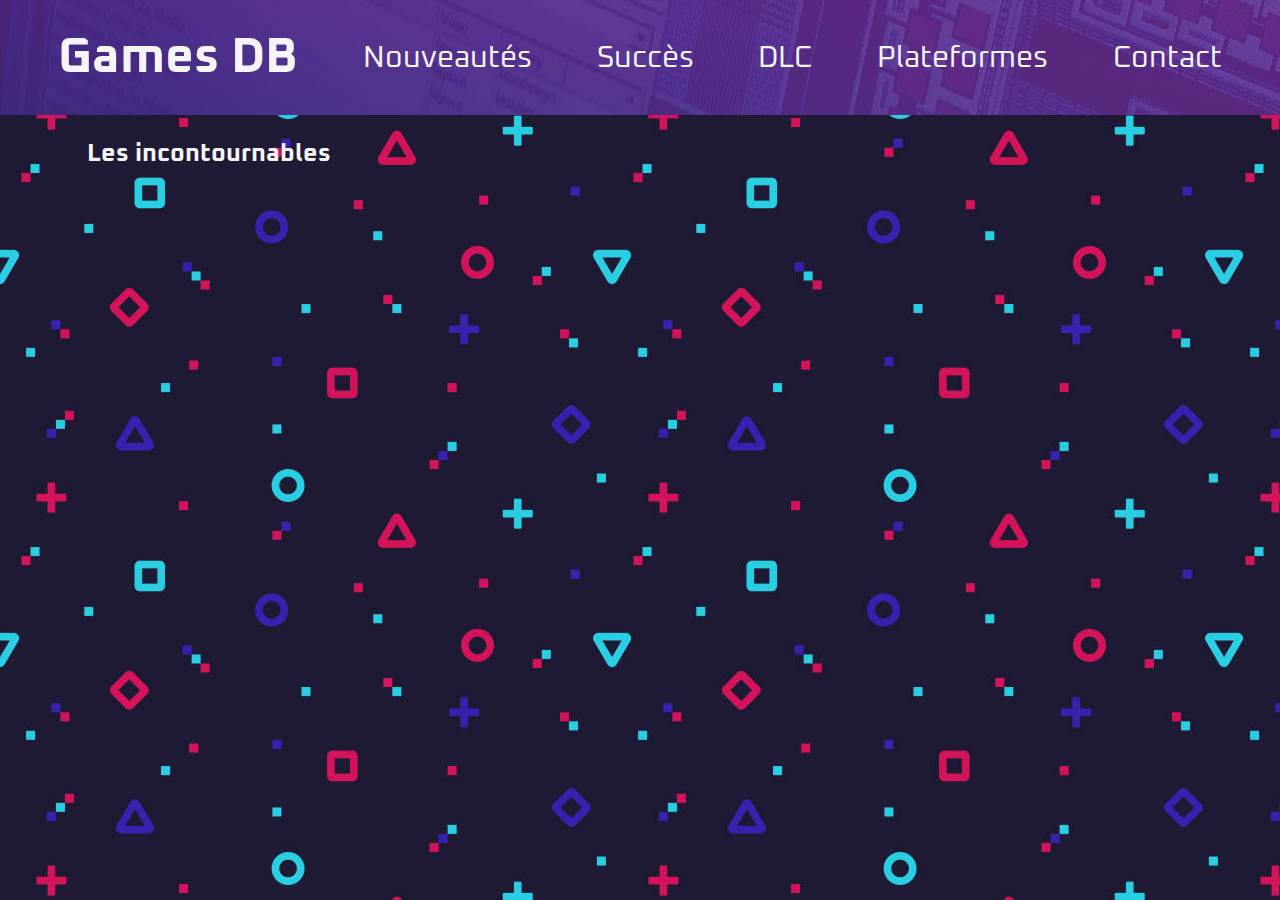
<file: index.html>
<!DOCTYPE html>
<html lang="fr">
    <head>
        <meta charset="UTF-8">
        <meta http-equiv="X-UA-Compatible" content="IE=edge">
        <meta name="viewport" content="width=device-width, initial-scale=1.0">
        <title>Games DB - Home</title>
        <!-- google font -->
        <link rel="preconnect" href="https://fonts.googleapis.com">
        <link rel="preconnect" href="https://fonts.gstatic.com" crossorigin>
        <link href="https://fonts.googleapis.com/css2?family=Oxanium&display=swap" rel="stylesheet">
        <!-- import css -->
        <link rel="stylesheet" href="css/style.css">
    </head>
    <body>
        <header>
            <nav>
                <h1>Games DB</h1>
                <a href="./pages/new.html">Nouveautés</a>
                <a href="./pages/achievements.html">Succès</a>
                <a href="./pages/additions.html">DLC</a>
                <a href="./pages/platform.html">Plateformes</a>
                <a href="./pages/contact.html">Contact</a>
            </nav>
        </header>

        <main>
            <aside>
                <p id="identity"></p>
            </aside>
            <h2>Les incontournables</h2>

            <section id="gamesCards">

            </section>
        </main>

        <script type="module" src="js/main.js"></script>
    </body>
</html>
</file>
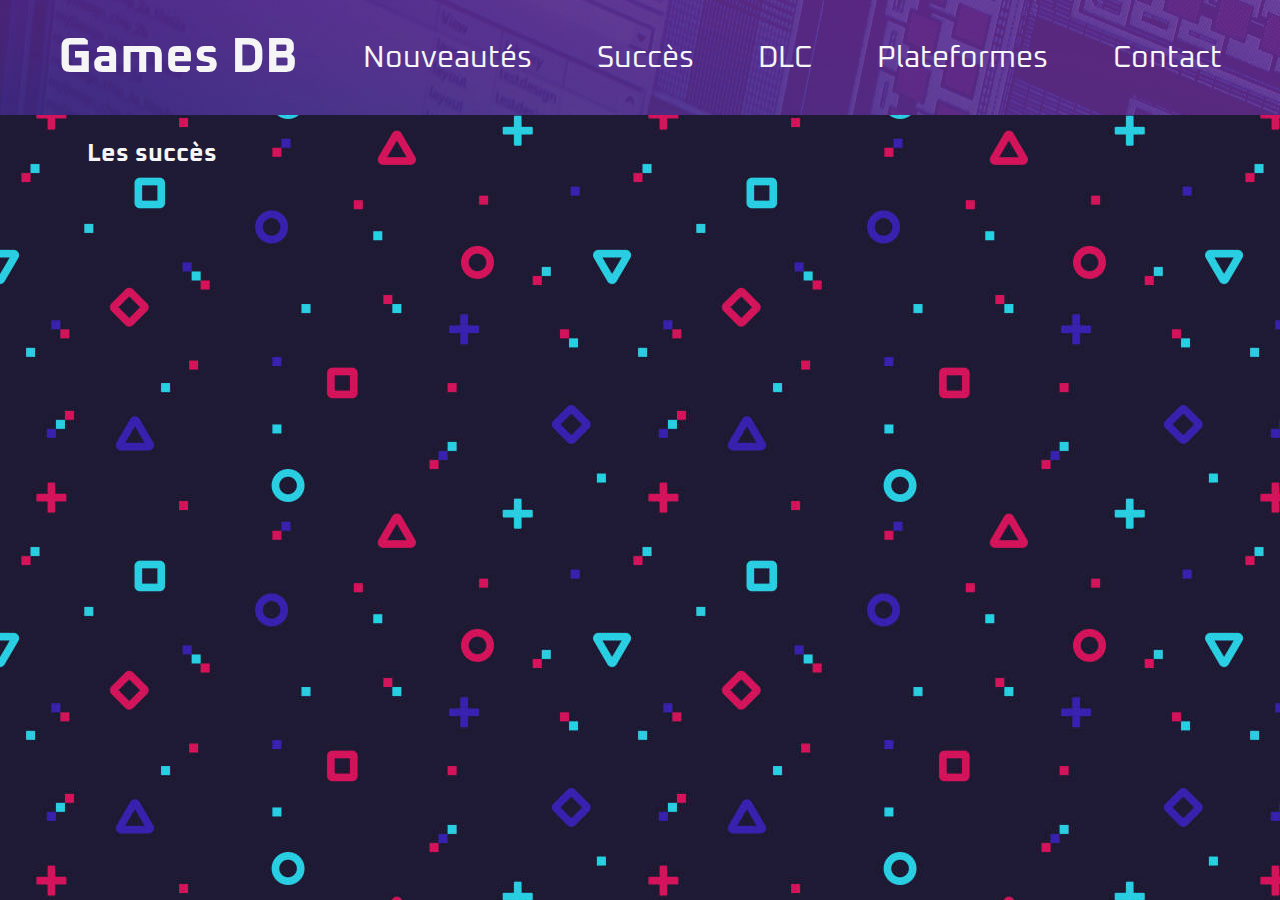
<file: pages/achievements.html>
<!DOCTYPE html>
<html lang="fr">
    <head>
        <meta charset="UTF-8">
        <meta http-equiv="X-UA-Compatible" content="IE=edge">
        <meta name="viewport" content="width=device-width, initial-scale=1.0">
        <title>Games DB - Succès</title>
        <!-- google font -->
        <link rel="preconnect" href="https://fonts.googleapis.com">
        <link rel="preconnect" href="https://fonts.gstatic.com" crossorigin>
        <link href="https://fonts.googleapis.com/css2?family=Oxanium&display=swap" rel="stylesheet">
        <!-- import css -->
        <link rel="stylesheet" href="../css/style.css">
    </head>
    <body>
        <header>
            <nav>
                <h1><a href="../index.html">Games DB</a></h1>
                <a href="./new.html">Nouveautés</a>
                <a href="./additions.html">Succès</a>
                <a href="./additions.html">DLC</a>
                <a href="./platform.html">Plateformes</a>
                <a href="./contact.html">Contact</a>
            </nav>
        </header>

        <main>
            <h2>Les succès</h2>

            <section id="achievementsCards">

            </section>
        </main>

        <script type="module" src="../js/main.js"></script>
    </body>
</html>
</file>
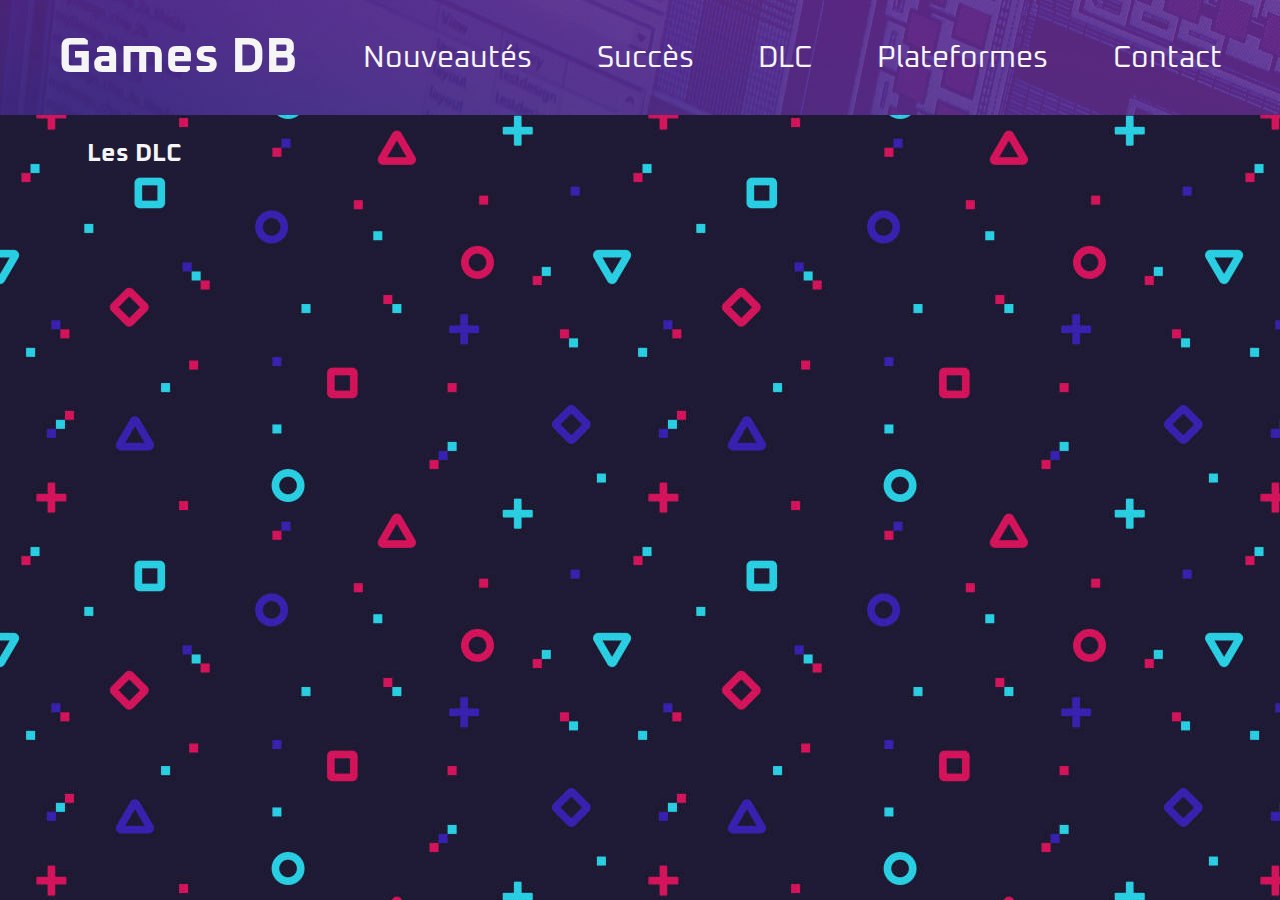
<file: pages/additions.html>
<!DOCTYPE html>
<html lang="fr">
    <head>
        <meta charset="UTF-8">
        <meta http-equiv="X-UA-Compatible" content="IE=edge">
        <meta name="viewport" content="width=device-width, initial-scale=1.0">
        <title>Games DB - DLC</title>
        <!-- google font -->
        <link rel="preconnect" href="https://fonts.googleapis.com">
        <link rel="preconnect" href="https://fonts.gstatic.com" crossorigin>
        <link href="https://fonts.googleapis.com/css2?family=Oxanium&display=swap" rel="stylesheet">
        <!-- import css -->
        <link rel="stylesheet" href="../css/style.css">
    </head>
    <body>
        <header>
            <nav>
                <h1><a href="../index.html">Games DB</a></h1>
                <a href="./new.html">Nouveautés</a>
                <a href="./achievements.html">Succès</a>
                <a href="#">DLC</a>
                <a href="./platform.html">Plateformes</a>
                <a href="./contact.html">Contact</a>
            </nav>
        </header>

        <main>
            <h2>Les DLC</h2>

            <section id="additionsCards">

            </section>
        </main>

        <script type="module" src="../js/main.js"></script>
    </body>
</html>
</file>
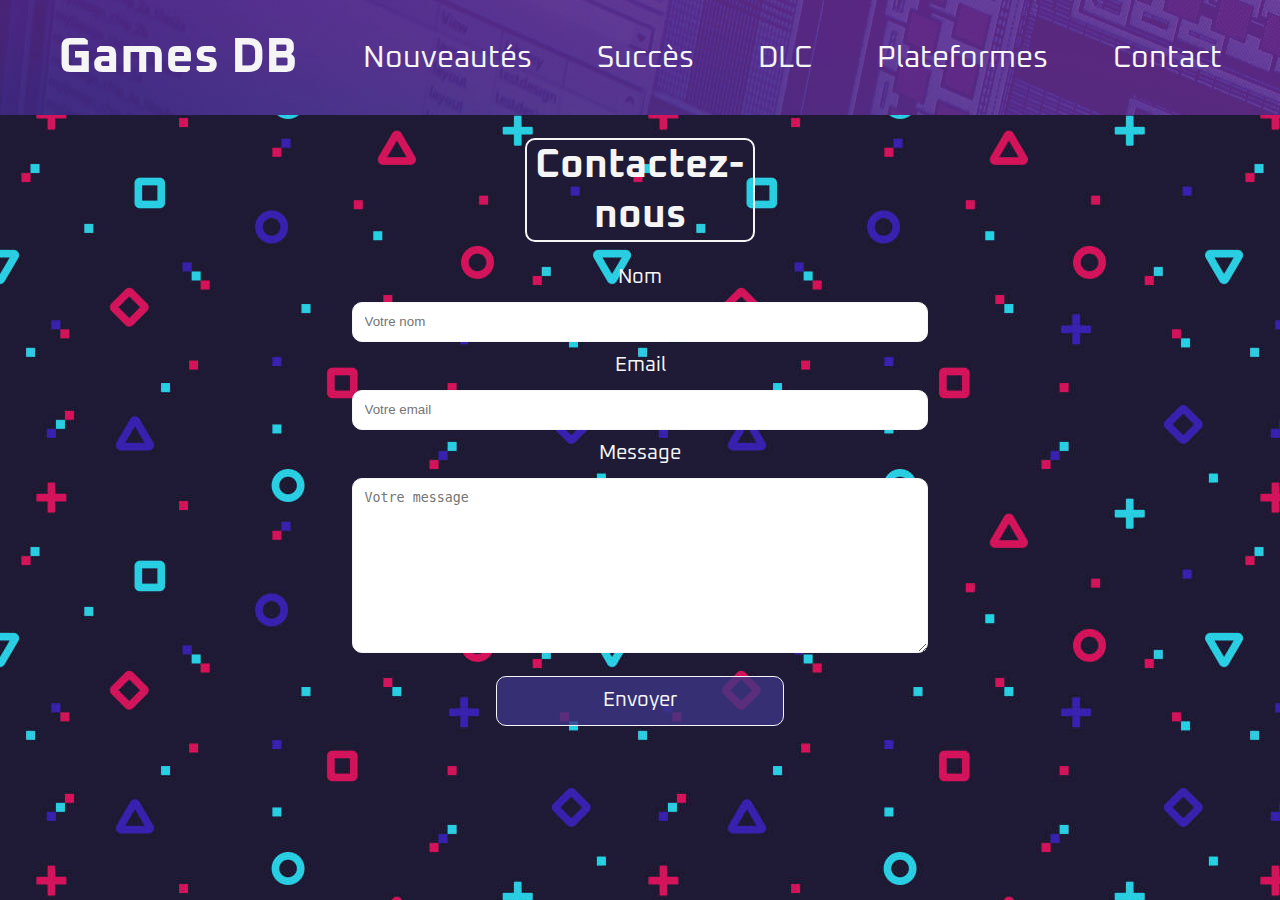
<file: pages/contact.html>
<!DOCTYPE html>
<html lang="fr">
    <head>
        <meta charset="UTF-8">
        <meta http-equiv="X-UA-Compatible" content="IE=edge">
        <meta name="viewport" content="width=device-width, initial-scale=1.0">
        <title>Games DB - Contact</title>
        <!-- google font -->
        <link rel="preconnect" href="https://fonts.googleapis.com">
        <link rel="preconnect" href="https://fonts.gstatic.com" crossorigin>
        <link href="https://fonts.googleapis.com/css2?family=Oxanium&display=swap" rel="stylesheet">
        <!-- import css -->
        <link rel="stylesheet" href="../css/style.css">
    </head>
    <body>
        <header>
            <nav>
                <h1><a href="../index.html">Games DB</a></h1>
                <a href="./new.html">Nouveautés</a>
                <a href="./achievements.html">Succès</a>
                <a href="./additions.html">DLC</a>
                <a href="./platform.html">Plateformes</a>
                <a href="#">Contact</a>
            </nav>
        </header>

        <main>
            <h2 id="contactUs">Contactez-nous</h2>

            <form action="">
                <label for="name">Nom</label>
                <input type="text" name="name" id="name" placeholder="Votre nom">
                <label for="email">Email</label>
                <input type="email" name="email" id="email" placeholder="Votre email">
                <label for="message">Message</label>
                <textarea name="message" id="message" cols="30" rows="10" placeholder="Votre message"></textarea>
                <input id="btnsend" type="submit" value="Envoyer">

            </form>
        </main>

        <script type="module" src="../js/main.js"></script>
    </body>
</html>
</file>
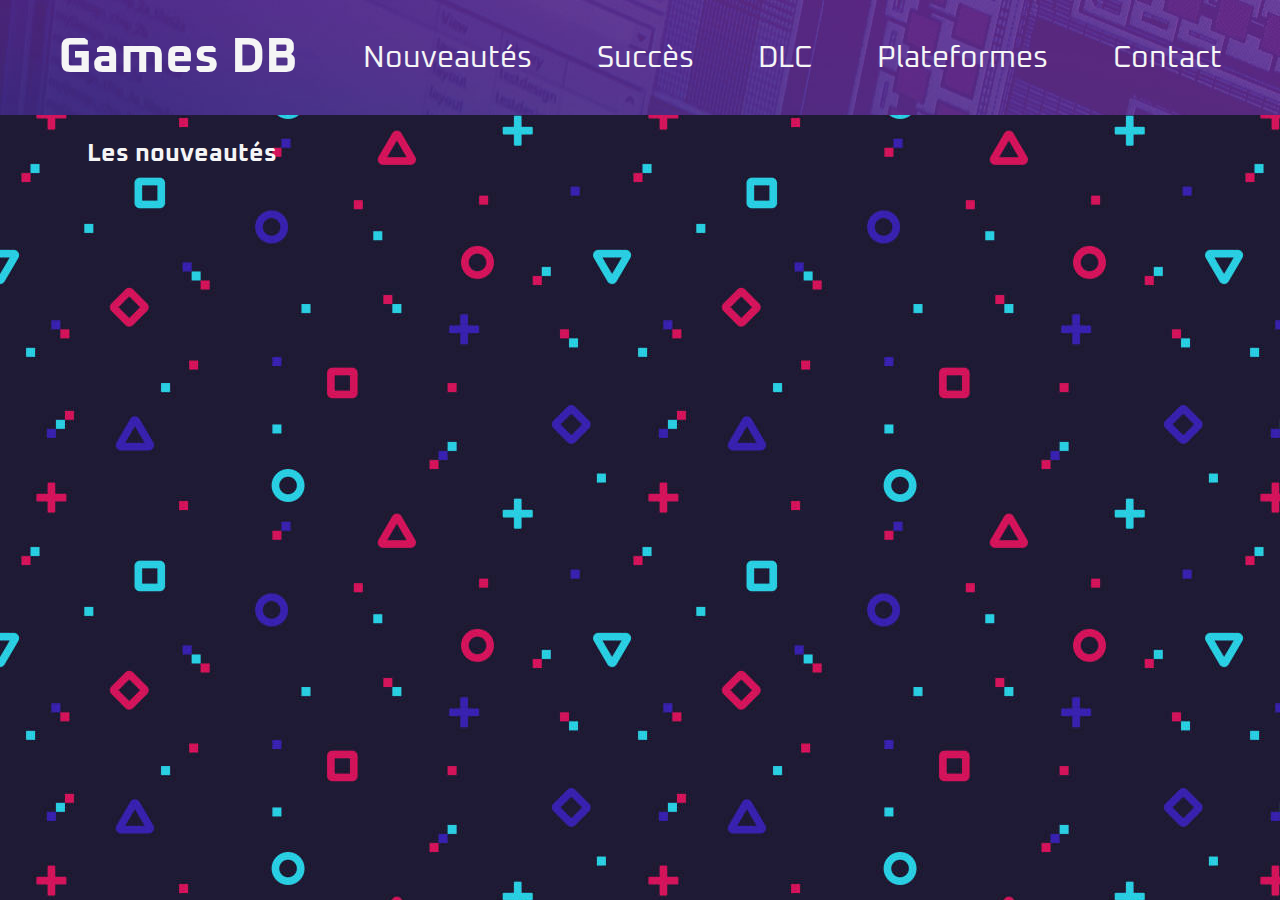
<file: pages/new.html>
<!DOCTYPE html>
<html lang="fr">
    <head>
        <meta charset="UTF-8">
        <meta http-equiv="X-UA-Compatible" content="IE=edge">
        <meta name="viewport" content="width=device-width, initial-scale=1.0">
        <title>Games DB - Nouveautés</title>
        <!-- google font -->
        <link rel="preconnect" href="https://fonts.googleapis.com">
        <link rel="preconnect" href="https://fonts.gstatic.com" crossorigin>
        <link href="https://fonts.googleapis.com/css2?family=Oxanium&display=swap" rel="stylesheet">
        <!-- import css -->
        <link rel="stylesheet" href="../css/style.css">
    </head>
    <body>
        <header>
            <nav>
                <h1><a href="../index.html">Games DB</a></h1>
                <a href="#">Nouveautés</a>
                <a href="./achievements.html">Succès</a>
                <a href="./additions.html">DLC</a>
                <a href="./platform.html">Plateformes</a>
                <a href="./contact.html">Contact</a>
            </nav>
        </header>

        <main>
            <h2>Les nouveautés</h2>

            <section id="gamesCards">

            </section>
        </main>

        <script type="module" src="../js/main.js"></script>
    </body>
</html>
</file>
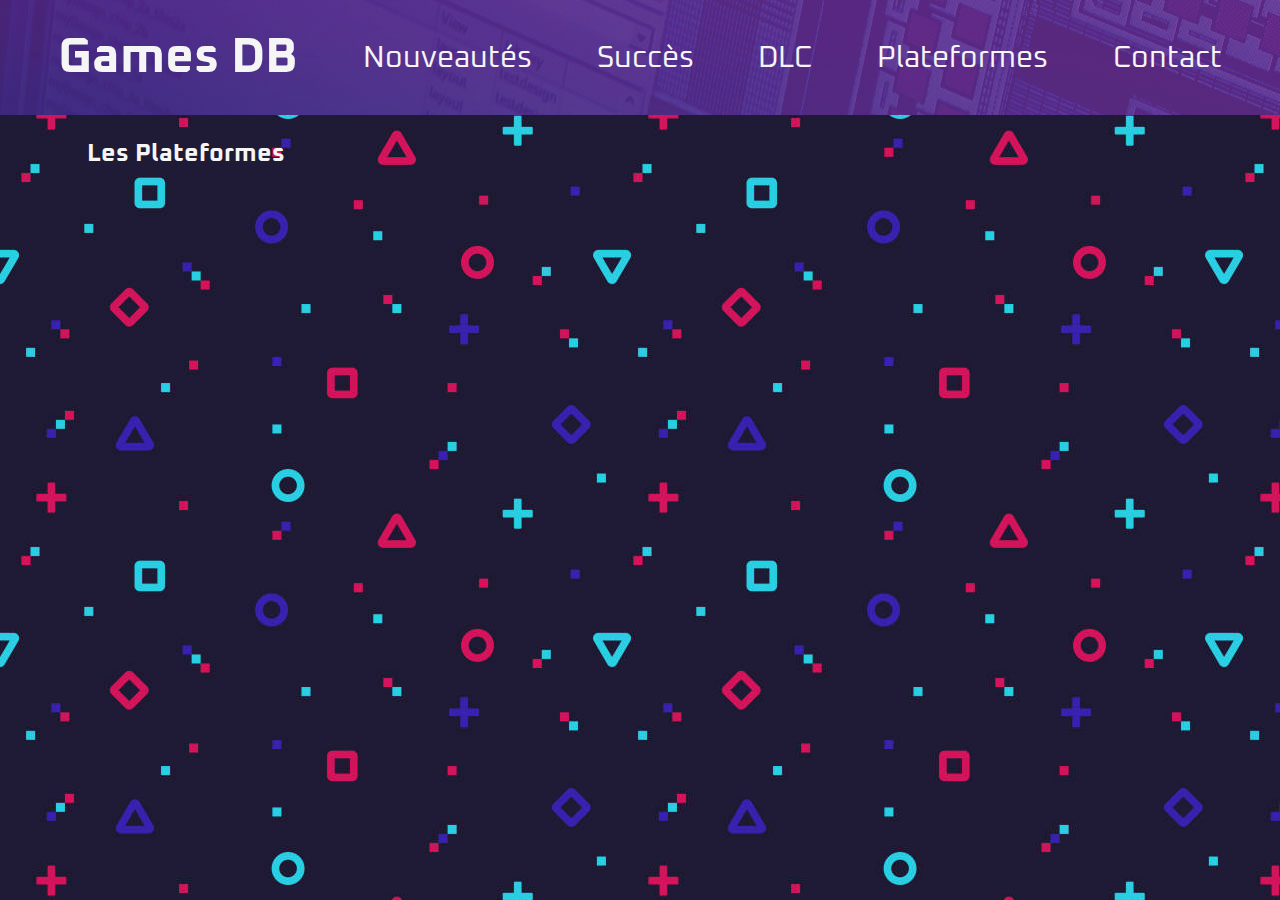
<file: pages/platform.html>
<!DOCTYPE html>
<html lang="fr">
    <head>
        <meta charset="UTF-8">
        <meta http-equiv="X-UA-Compatible" content="IE=edge">
        <meta name="viewport" content="width=device-width, initial-scale=1.0">
        <title>Games DB - Nouveautés</title>
        <!-- google font -->
        <link rel="preconnect" href="https://fonts.googleapis.com">
        <link rel="preconnect" href="https://fonts.gstatic.com" crossorigin>
        <link href="https://fonts.googleapis.com/css2?family=Oxanium&display=swap" rel="stylesheet">
        <!-- import css -->
        <link rel="stylesheet" href="../css/style.css">
    </head>
    <body>
        <header>
            <nav>
                <h1><a href="../index.html">Games DB</a></h1>
                <a href="./new.html">Nouveautés</a>
                <a href="./achievements.html">Succès</a>
                <a href="./additions.html">DLC</a>
                <a href="#">Plateformes</a>
                <a href="./contact.html">Contact</a>
            </nav>
        </header>

        <main>
            <h2>Les Plateformes</h2>

            <section id="platformCards">

            </section>
        </main>

        <script type="module" src="../js/main.js"></script>
    </body>
</html>
</file>
<file: css/style.css>
* {
    margin: 0;
    padding: 0;
    box-sizing: border-box;
}

html {
    font-size: 62.5%;
}

body {
    background: url('../img/bg.jpg') fixed;
}

header {
    background: url('../img/header.jpg') no-repeat;
    padding: 2%;
}

h1 {
    color: whitesmoke;
    text-align: center;
    font-size: 5rem;
}

nav {
    display: flex;
    justify-content: space-around;
    align-items: center;
    font-family: 'Oxanium', cursive;
    font-size: 3rem;
}

nav a {
    text-decoration: none;
    color: whitesmoke;
}

nav a:hover {
    transform: scale(1.05);
}

main {
    width: 90%;
    margin: 0 auto;
}

h2 {
    margin: 2% 0 0 2%;
    color: whitesmoke;
    font-family: 'Oxanium', cursive;
    font-size: 2.5rem;
}

#gamesCards {
    display: flex;
    flex-wrap: wrap;
    justify-content: space-around;
}

.gameCard {
    background-color: rgba(60,52,132,0.8);
    width: 30%;
    border-radius: 10px;
    margin: 1%;
}

.gameImg {
    width: 100%;
    height: 40%;
    border-top-left-radius: 10px;
    border-top-right-radius: 10px;
}

.gamePlatform {
    color: whitesmoke;
    font-family: 'Oxanium', cursive;
    font-size: 1.5rem;
    text-align: left;
}

.titleMeta {
    display: flex;
    justify-content: space-around;
    align-items: center;
}

.title {
    text-align: center;
    font-size: 2rem;
}

.gameMetacritic {
    border: 2px solid green;
    padding: 1%;
    border-radius: 50%;
    color: whitesmoke;
    font-family: 'Oxanium', cursive;
    font-size: 1.5rem;
}

.gameCard p {
    color: whitesmoke;
    font-family: 'Oxanium', cursive;
    font-size: 1.5rem;
    text-align: left;
}

.gameDate, .gameGenres, .screenTxt, .zoneImg {
    margin: 5% 0 0 2%;
}

.gameDate::before {
    content: "Date de sortie: ";
}

.gameGenres::before {
    content: "Genres: ";
}

.zoneImg {
    display: flex;
    justify-content: center;
    align-items: center;
}

.gameScreenshots {
    border: 1px solid whitesmoke;
    width: 70%;
    margin: 3%;
}

#platformCards, #achievementsCards, #additionsCards {
    display: flex;
    flex-wrap: wrap;
    justify-content: space-around;
    align-items: center;
    text-align: center;
}

.platformCard, .achievementsCard, .dlcCard {
    background-color: rgba(60,52,132,0.8);
    width: 30%;
    border-radius: 10px;
    margin: 1%;
}

.achievementsName {
    color: whitesmoke;
    font-family: 'Oxanium', cursive;
    font-size: 2.5rem;
}

.divDivider {
    width: 80%;
    margin: 2% auto;
    border: 1px solid whitesmoke;
}

.achievementsDescription, .dlcDate, .dlcNote {
    color: whitesmoke;
    font-family: 'Oxanium', cursive;
    font-size: 1.5rem;
    padding: 5%;
}

.dlcDate::before {
    content: "Date de sortie: ";
}

.dlcNote::before {
    content: "Note: ";
}

.dlcImg {
    width: 100%;
    border-top-left-radius: 10px;
    border-top-right-radius: 10px;
}

#contactUs {
    text-align: center;
    font-size: 4rem;
    border: 2px solid whitesmoke;
    width: 20%;
    margin: 2% auto;
    border-radius: 10px;
}

form {
    display: flex;
    flex-direction: column;
    justify-content: space-around;
    align-items: center;
    width: 50%;
    margin: 0 auto;
}

form label {
    color: whitesmoke;
    font-family: 'Oxanium', cursive;
    font-size: 2rem;
}

form input[type="text"], form input[type="email"], form textarea {
    width: 100%;
    padding: 2%;
    border: 1px solid whitesmoke;
    border-radius: 10px;
    margin: 2% 0;
}

form input[type="submit"] {
    width: 50%;
    padding: 2%;
    border: 1px solid whitesmoke;
    border-radius: 10px;
    margin: 2% 0;
    font-family: 'Oxanium', cursive;
    font-size: 2rem;
    color: whitesmoke;
    background-color: rgba(60,52,132,0.8);
}

#identity {
    margin: 2%;
    border: 1px solid whitesmoke;
}

#identity {
    color: whitesmoke;
    font-family: 'Oxanium', cursive;
    font-size: 1.6rem;
    padding: 1%;
}

::-webkit-scrollbar {
	width: 10px;
}

::-webkit-scrollbar-track {
	background-color: #060e15;
}

::-webkit-scrollbar-thumb {
	background-color: rgba(60,52,132,0.8);
	border-radius: 50px;
}

.hide {
    display: none;
}
</file>
